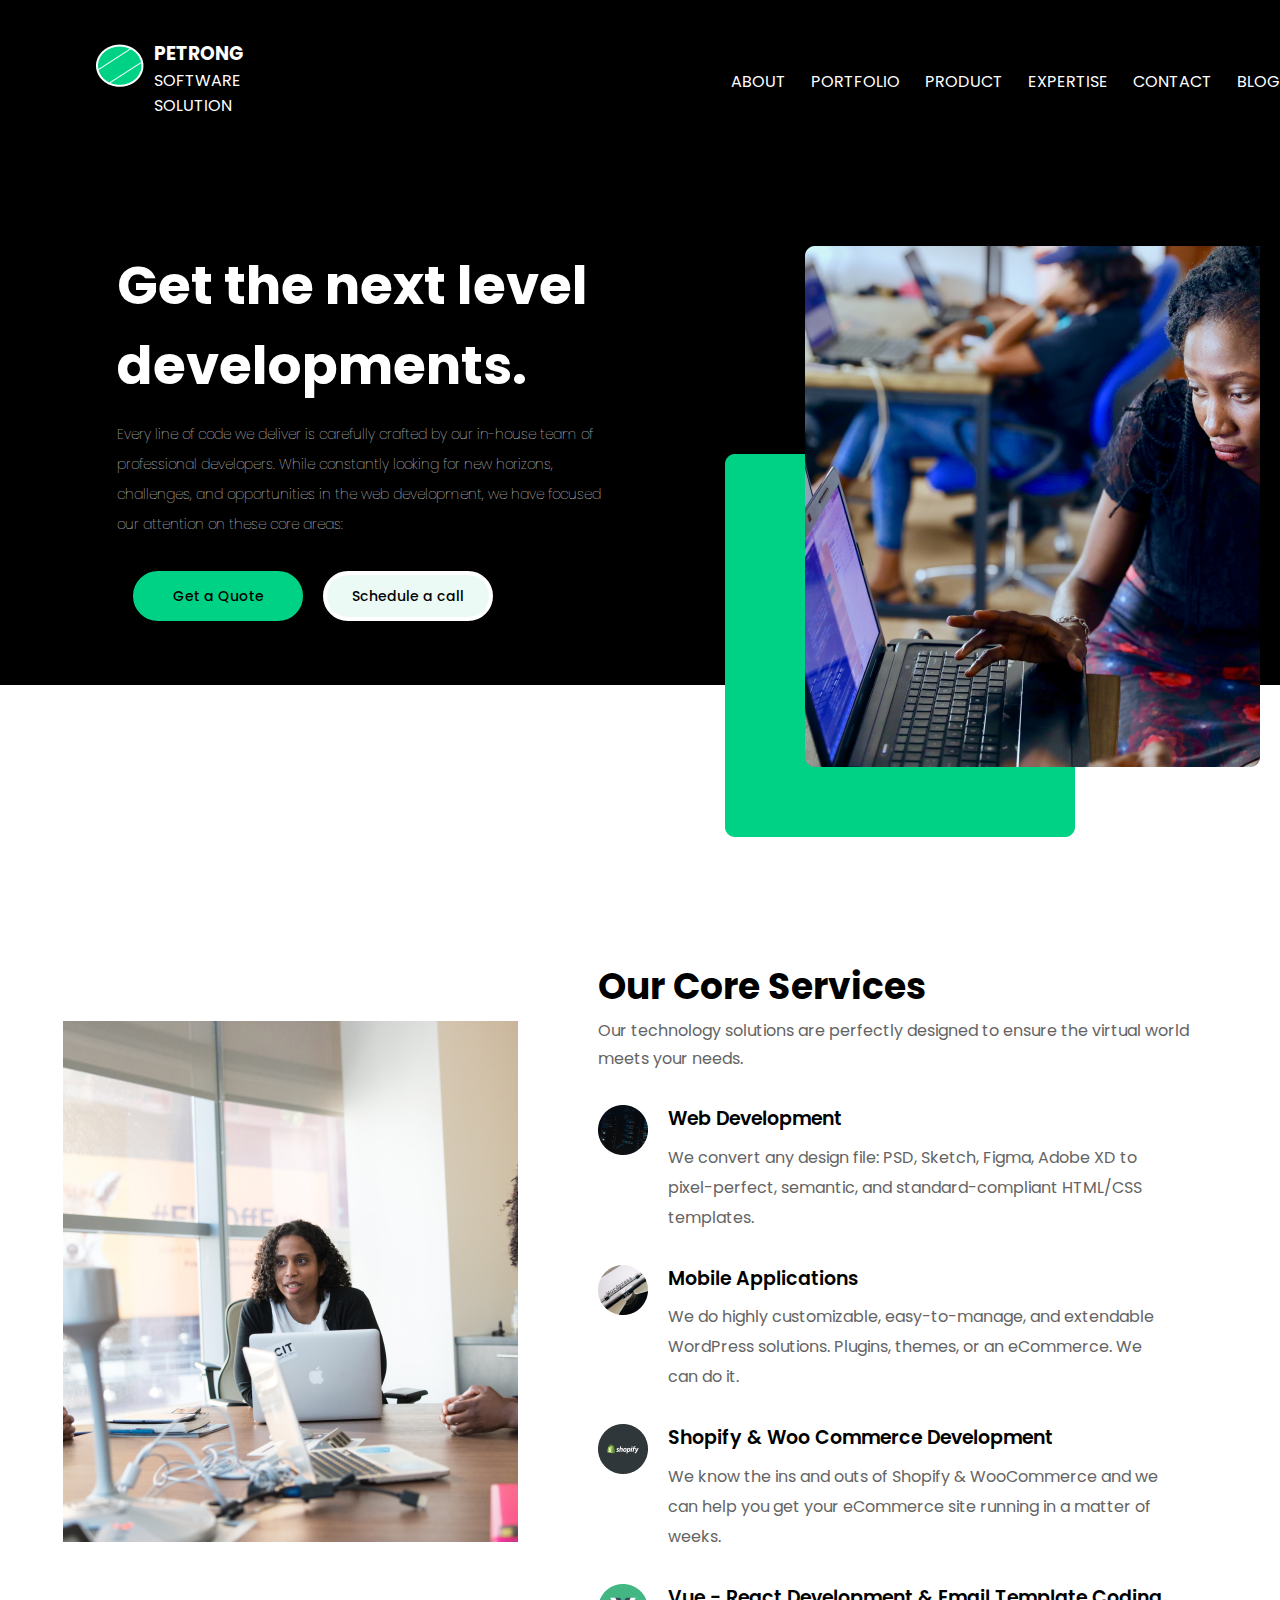
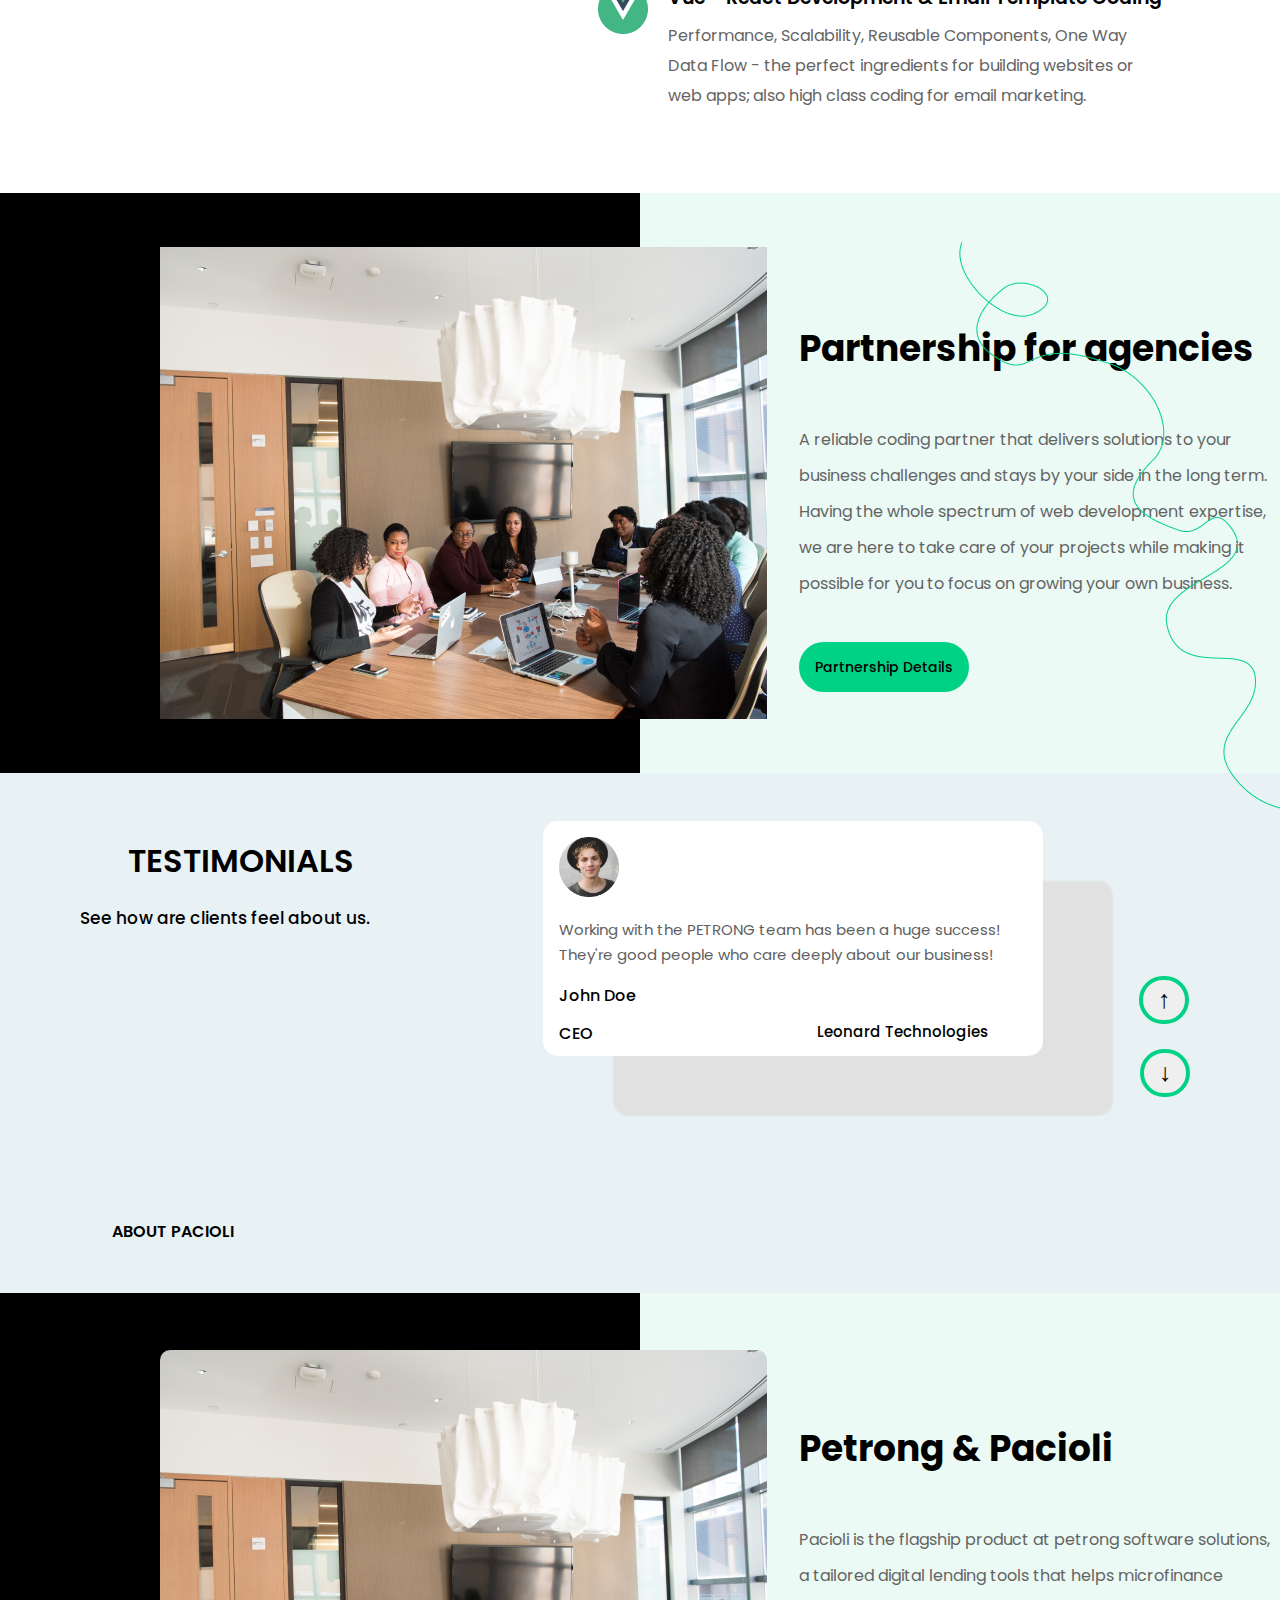
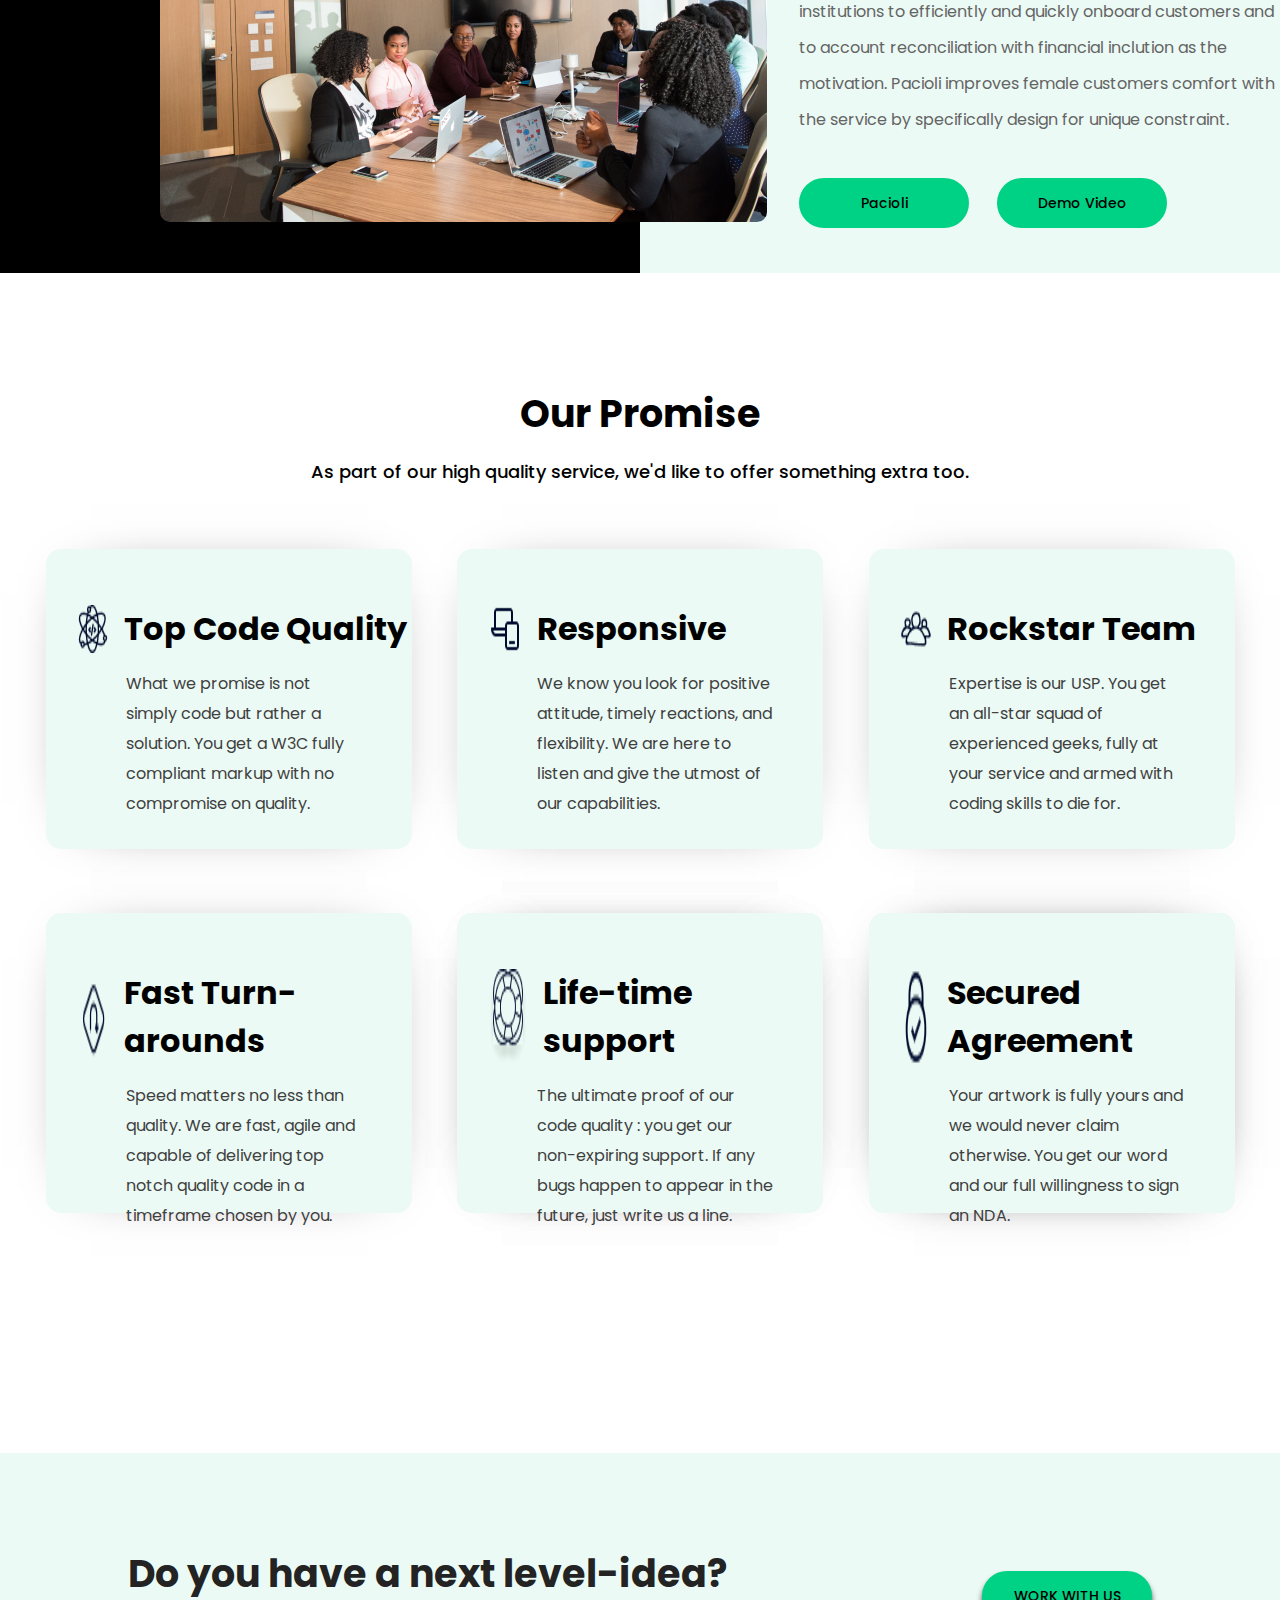
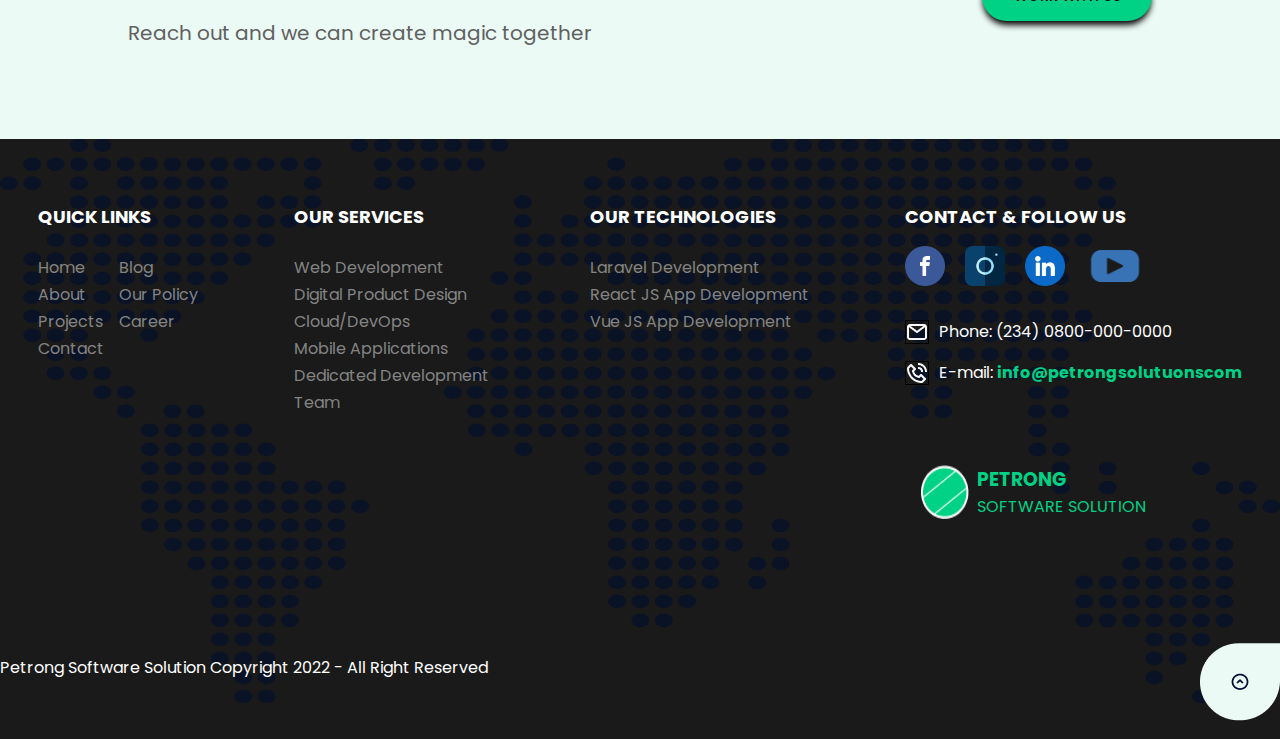
<file: All files/HOME/index.HTML>
<!DOCTYPE html>
<html lang="en">
<head>
    <meta charset="UTF-8">
    <meta name="viewport" content="width=device-width, initial-scale=1.0">
    <link rel="stylesheet" href="style.css">
    <title>Petrong</title>
</head>
<body>


    <!-- header -->


    <header>
        <div class="container">
            <div class="flexHeader">
                <ul class="ul_flex_header"> 
                    <div class="pedro">
                        <div class="logo">
                            <img src="img/Group 8928.png" alt="">
                        </div>
                        <div class="yozuv">
                            <h3><a class="yozuv_h3_p" href="index.HTML">PETRONG</a></h3>
                            <p><a class="yozuv_h3_p" href="index.HTML">SOFTWARE SOLUTION</a></p>
                        </div>
                    </div>
                    <li>
                        <p class="green"><a class="ahrf3" href="index2.html">ABOUT</a></p>
                    </li>
                    <li>
                        <p class="green"><a class="ahrf3" href="index3.html">PORTFOLIO</a></p>
                    </li>
                    <li>
                        <p class="green"><a class="ahrf3" href="#">PRODUCT</a></p>
                    </li>
                    <li>
                        <p class="green"><a class="ahrf3" href="#">EXPERTISE</a></p>
                    </li>
                    <li>
                        <p class="green"><a class="ahrf3" href="#">CONTACT</a></p>
                    </li>
                    <li>
                        <p class="green"><a class="ahrf3" href="#">BLOG</a></p>
                    </li>
                </ul>
            </div>
            <div class="container1">
                <div class="getthe">
                    <div class="gethub">
                        <img class="potolok" src="img/Rectangle 69.png" alt="">
                        <img src="img/Rectangle 49.png" alt="">
                    </div>
                    <h1>Get the next level developments. </h1>
                    <p>Every line of code we deliver is carefully crafted by our in-house team of
                        professional developers. While constantly looking for new horizons,
                        challenges, and opportunities in the web development, we
                        have focused our attention on these core areas:</p>
                    <div class="buttons">
                        <button class="btn">Get a Quote</button>    
                        <button class="btn2">Schedule a call</button>
                    </div>
                </div>
            </div>
            <div class="green">
            </div>  
        </div>
    </header>

    <!-- section1 -->

    <section>
        <div class="container2">
            <div class="flexfor">
                <div class="bigger">
                    <img class="cit" src="img/Rectangle 70.jpg" alt="">
                </div>
                <div class="lorem">
                    <div class="main_lorem">
                        <h1>Our Core Services</h1>
                        <p>Our technology solutions are perfectly designed to ensure the virtual
                            world meets your needs.</p>
                    </div>
                    <div class="secnd_lorem">
                        <div class="mini_boxes">
                            <div class="images">
                                <img src="img/Ellipse 178.png" alt="">
                            </div>
                            <div class="imagess">
                                <h1>Web Development</h1>
                                <p>We convert any design file: PSD, Sketch, Figma, Adobe XD to pixel-perfect,
                                    semantic, and standard-compliant HTML/CSS templates.</p>
                            </div>
                        </div>
                        <div class="mini_boxes2">
                            <div class="images">
                                <img src="img/Ellipse 179.png" alt="">
                            </div>
                            <div class="imagess">
                                <h1>Mobile Applications</h1>
                                <p>We do highly customizable, easy-to-manage, and extendable WordPress solutions.
                                    Plugins, themes, or an eCommerce. We can do it.</p>
                            </div>
                        </div>
                        <div class="mini_boxes3">
                            <div class="images">
                                <img src="img/Ellipse 180.png" alt="">
                            </div>
                            <div class="imagess">
                                <h1>Shopify & Woo Commerce Development</h1>
                                <p>We know the ins and outs of Shopify & WooCommerce and we can help you get your 
                                    eCommerce
                                    site running in a matter of weeks.</p>
                            </div>
                        </div>
                        <div class="mini_boxes4">
                            <div class="images">
                                <img src="img/Ellipse 181.png" alt="">
                            </div>
                            <div class="imagess">
                                <h1>Vue - React Development & Email Template Coding</h1>
                                <p>Performance, Scalability, Reusable Components, One Way Data Flow - the perfect
                                    ingredients for building websites or web apps; also high class coding for
                                    email marketing.</p>
                            </div>
                        </div>
                    </div>
                </div>
            </div>
        </div>
    </section>


    <!-- /*  section2*/ -->


    <section>
        <div class="container3">
            <div class="fLEX">
                <div class="boxx">
                    <img src="img/Rectangle 46.png" alt="">
                </div>
                <div class="boxx2">
                    <h1>Partnership for agencies</h1>
                    <p>A reliable coding partner that delivers solutions to your business challenges and
                        stays by your side in the long term. Having the whole spectrum of web
                        development expertise, we are here to take care of your projects while
                        making it possible for you to focus on growing your own business.</p>
                        <button class="btn09">Partnership Details</button>
                        <img class="imm" src="img/Vector 39.png" alt="">
                    </div>
            </div>
        </div>
    </section>

    <!-- //*section3*// -->


    <section>
        <div class="container4">
            <div class="fflleexx">
                <div class="loremm">
                    <h1>TESTIMONIALS</h1>
                    <p>See how are clients feel about us.</p>
                    <p class="loremmmm">ABOUT PACIOLI</p>
                </div>
                <div class="tripleg">
                    <img src="img/Ellipse 171.png" alt="">
                    <p>Working with the PETRONG team has been a huge success! They're
                        good people who care deeply about our business!</p>
                        <p>John Doe</p>
                        <div class="ceo">
                            <p>CEO</p>
                            <p>Leonard Technologies</p>
                        </div>
                </div>
                <div class="bnt">
                    <button class="btn10">↑</button>
                </div>
                <button class="btn11">↓</button>
            </div>
        </div>
    </section>

    <!-- section4 -->

    <section>
        <div class="container5">
            <div class="fLEX">
                <div class="boxxx">
                    <img src="img/Rectangle 46.png" alt="">
                </div>
                <div class="boxx2">
                    <h1>Petrong & Pacioli</h1>
                    <p>Pacioli is the flagship product at petrong software solutions, a tailored digital 
                        lending tools that helps microfinance institutions to efficiently and quickly 
                        onboard customers and to account reconciliation with financial inclution
                        as the motivation.
                        Pacioli improves female customers comfort with the service by specifically
                        design for unique constraint.</p>
                        <button class="btn09">Pacioli</button>
                        <button class="btn99">Demo Video</button>
                    </div>
            </div>
        </div>
    </section>

    <!-- section5 -->

    <section>
        <div class="container6">
            <div class="section5_title">
                <h1>Our Promise</h1>
                <p>As part of our high quality service, we'd like to offer something extra too.</p>
            </div>
            <div class="section5_cards">
                <div class="section5_card_n1">
                    <div class="section5_img_df">
                        <img src="img/Group 8891.png" alt="">
                        <h1>Top Code Quality</h1>
                    </div>
                    <p>What we promise is not simply code
                        but rather a solution. You get a W3C
                        fully compliant markup with no
                        compromise on quality.</p>
                </div>
                <div class="section5_card_n2">
                    <div class="section5_img_df">
                        <img src="img/Responsive Device.png" alt="">
                        <h1>Responsive</h1>
                    </div>
                    <p>We know you look for positive attitude,
                        timely reactions, and flexibility. We are
                        here to listen and give the utmost
                        of our capabilities.</p>
                </div>
                <div class="section5_card_n3">
                    <div class="section5_img_df">
                        <img src="img/team.png" alt="">
                        <h1>Rockstar Team</h1>
                    </div>
                    <p>Expertise is our USP. You get an all-star
                        squad of experienced geeks, fully at
                        your service and armed with coding 
                        skills to die for.</p>
                </div>
            </div>
            <div class="section5_cards1">
                <div class="section5_card_n4">
                    <div class="section5_img_df">
                        <img src="img/Group 8894.png" alt="">
                        <h1>Fast Turn-arounds</h1>
                    </div>
                    <p>Speed matters no less than quality. We
                        are fast, agile and capable of delivering
                        top notch quality code in a timeframe
                        chosen by you.</p>
                </div>
                <div class="section5_card_n5">
                    <div class="section5_card_n5">
                        <div class="section5_img_df">
                            <img src="img/Group 8895.png" alt="">
                            <h1>Life-time support</h1>
                        </div>
                        <p>The ultimate proof of our code quality :
                            you get our non-expiring support. If any
                            bugs happen to appear in the future,
                            just write us a line.</p>
                    </div>
                </div>
                <div class="section5_card_n6">
                    <div class="section5_card_n5">
                        <div class="section5_img_df">
                            <img src="img/Group 8896.png" alt="">
                            <h1>Secured Agreement</h1>
                        </div>
                        <p>Your artwork is fully yours and we would
                            never claim otherwise. You get our word
                            and our full willingness to sign an NDA.</p>
                    </div>
                </div>
            </div>
        </div>
    </section>

    <!-- section6 -->

    <section>
        <div class="container7">
            <div class="flex_section6">
                <div class="llorem">
                    <h1>Do you have a next level-idea?</h1>
                    <p>Reach out and we can create magic together</p>
                </div>
                <div class="butt">
                    <button class="btn98">WORK WITH US</button>
                </div>
            </div>
        </div>
    </section>

    <!-- footer -->

    <footer class="footer">
        <div class="container8">
            <div class="footer_titles_df">
                <div class="footer_tetles">
                    <h2 class="footer_h2">QUICK LINKS</h2>
                    <div class="pp_flex">
                        <div class="p_flex">
                            <p><a class="ahrf" href="index.HTML">Home</a></p>
                            <p><a class="ahrf" href="index2.html">About</a></p>
                            <p><a class="ahrf" href="#">Projects</a></p>
                            <p><a class="ahrf" href="#">Contact</a></p>
                        </div>
                        <div class="p_flex">
                            <p><a class="ahrf" href="#">Blog</a></p>
                            <p><a class="ahrf" href="#">Our Policy</a></p>
                            <p><a class="ahrf" href="#">Career</a></p>
                        </div>
                    </div>
                </div>
                <div class="footer_tetles">
                    <h2 class="footer_h2">OUR SERVICES</h2>
                    <div class="pp_batle">
                        <p><a class="ahrf" href="#">Web Development</a></p>
                        <p><a class="ahrf" href="#">Digital Product Design</a></p>
                        <p><a class="ahrf" href="#">Cloud/DevOps</a></p>
                        <p><a class="ahrf" href="#">Mobile Applications</a></p>
                        <p class="pi"><a class="ahrf" href="#">Dedicated Development 
                            Team</a></p>
                   </div>
                </div>
                <div class="footer_tetles">
                    <h2 class="footer_h2">OUR TECHNOLOGIES</h2>
                    <div class="pp_batle">
                        <p><a class="ahrf" href="#">Laravel Development</a></p>
                        <p><a class="ahrf" href="#">React JS App Development</a></p>
                        <p><a class="ahrf" href="#">Vue JS App Development</a></p>
                    </div>
                </div>
                <div class="footer_tetles">
                    <h2 class="footer_h2">CONTACT & FOLLOW US</h2>
                    <div class="footer_imagess">
                        <a href="#"><img class="footer_images" src="img/facebook.png" alt=""></a>
                        <a href="#"><img class="footer_images" src="img/instagram.png" alt=""></a>
                        <a href="#"><img class="footer_images" src="img/linkedin.png" alt=""></a>
                        <a href="#"><img class="footer_imagesss" src="img/video.png" alt=""></a>
                    </div>
                    <div class="email">
                        <img src="img/eva_email-outline.png" alt="">
                        <p>Phone: (234) 0800-000-0000</p>
                    </div>
                    <div class="phone">
                        <img src="img/bx_bx-phone-call.png" alt="">
                        <p>E-mail: <strong><a class="ahrf2" href="#">info@petrongsolutuonscom</a></strong></p>
                    </div>
                    <div class="petro">
                        <img src="img/Group 8928.png" alt="">
                        <div class="loremcha">
                            <h3>PETRONG</h3>
                            <p>SOFTWARE SOLUTION</p>
                        </div>
                    </div>
                </div>
            </div>
            <div class="all">
                <div class="all_rights">
                    <p>Petrong Software Solution Copyright 2022  - All Right Reserved</p>
                </div>
                <div class="verh">
                    <a href="index.html"><img src="img1/Group 73.png" alt=""></a>
                </div>
            </div>
        </div>
    </footer>

</body>
</html>
</file>
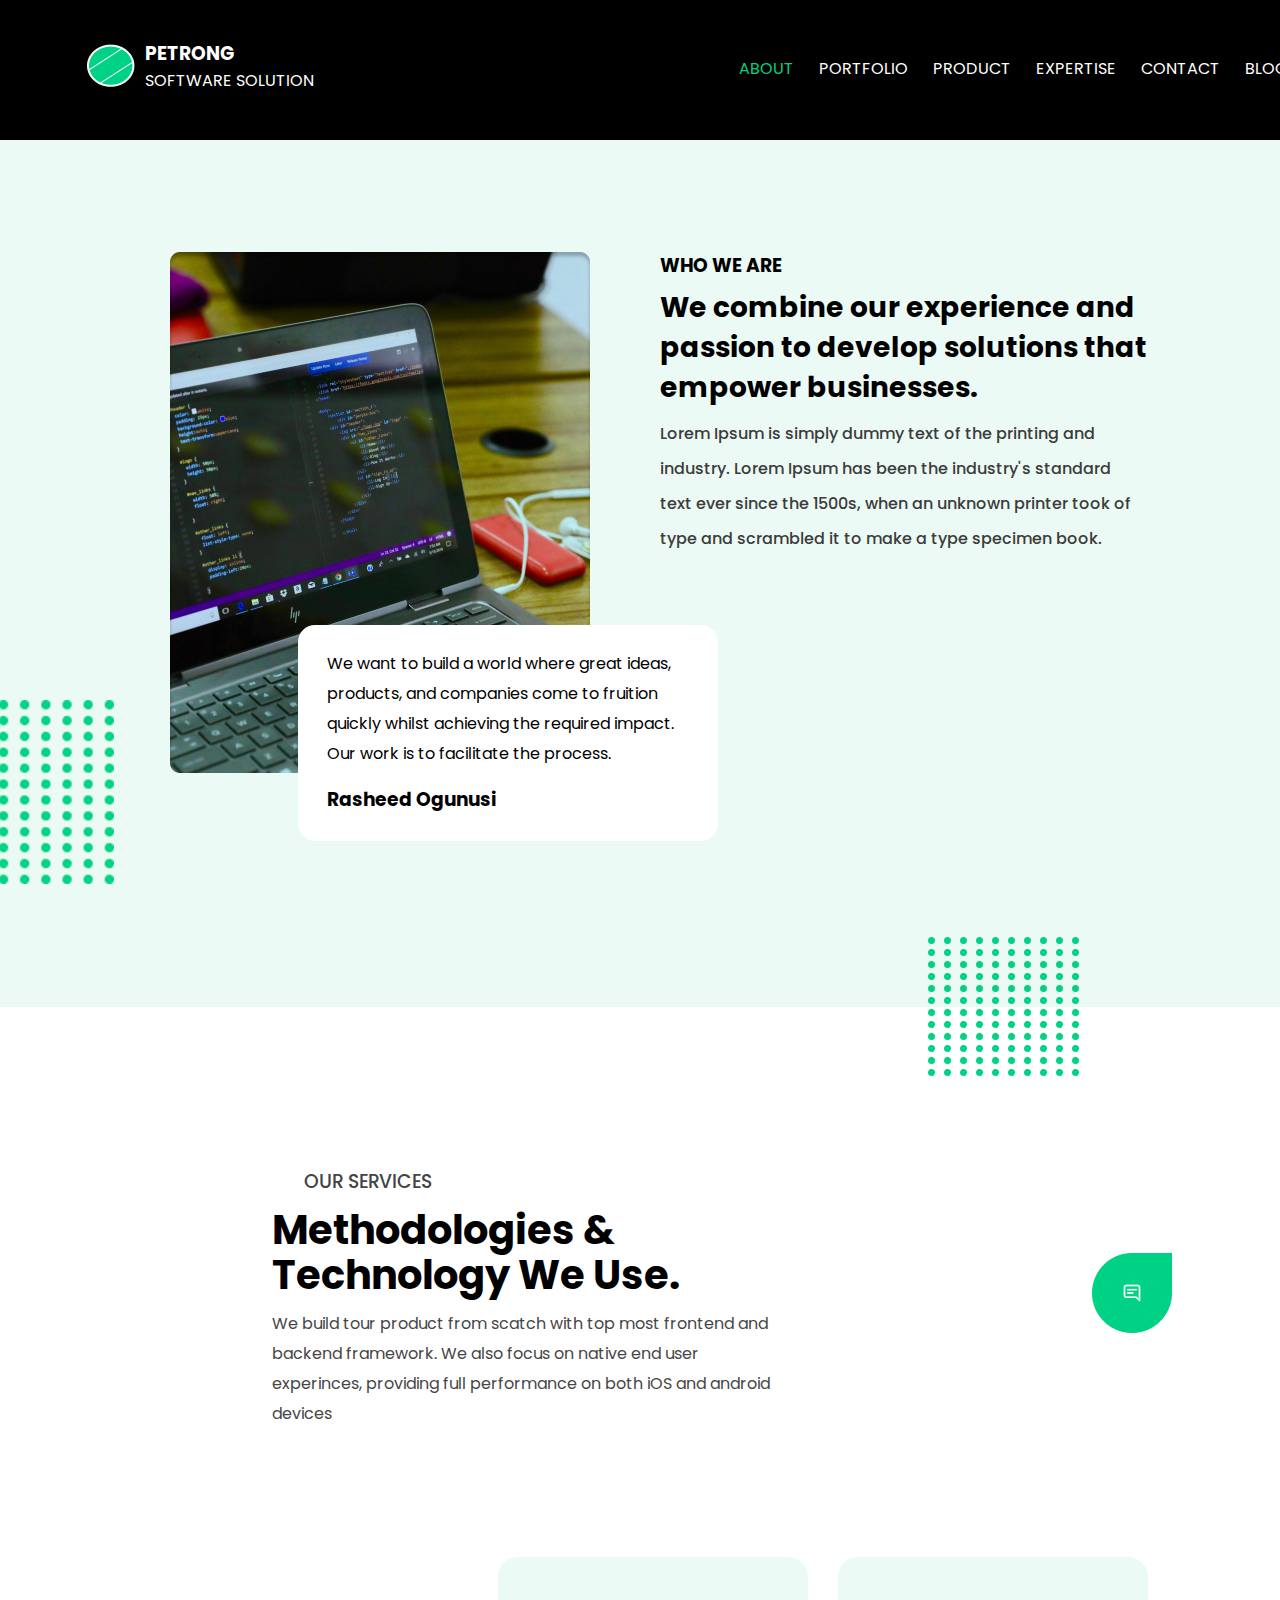
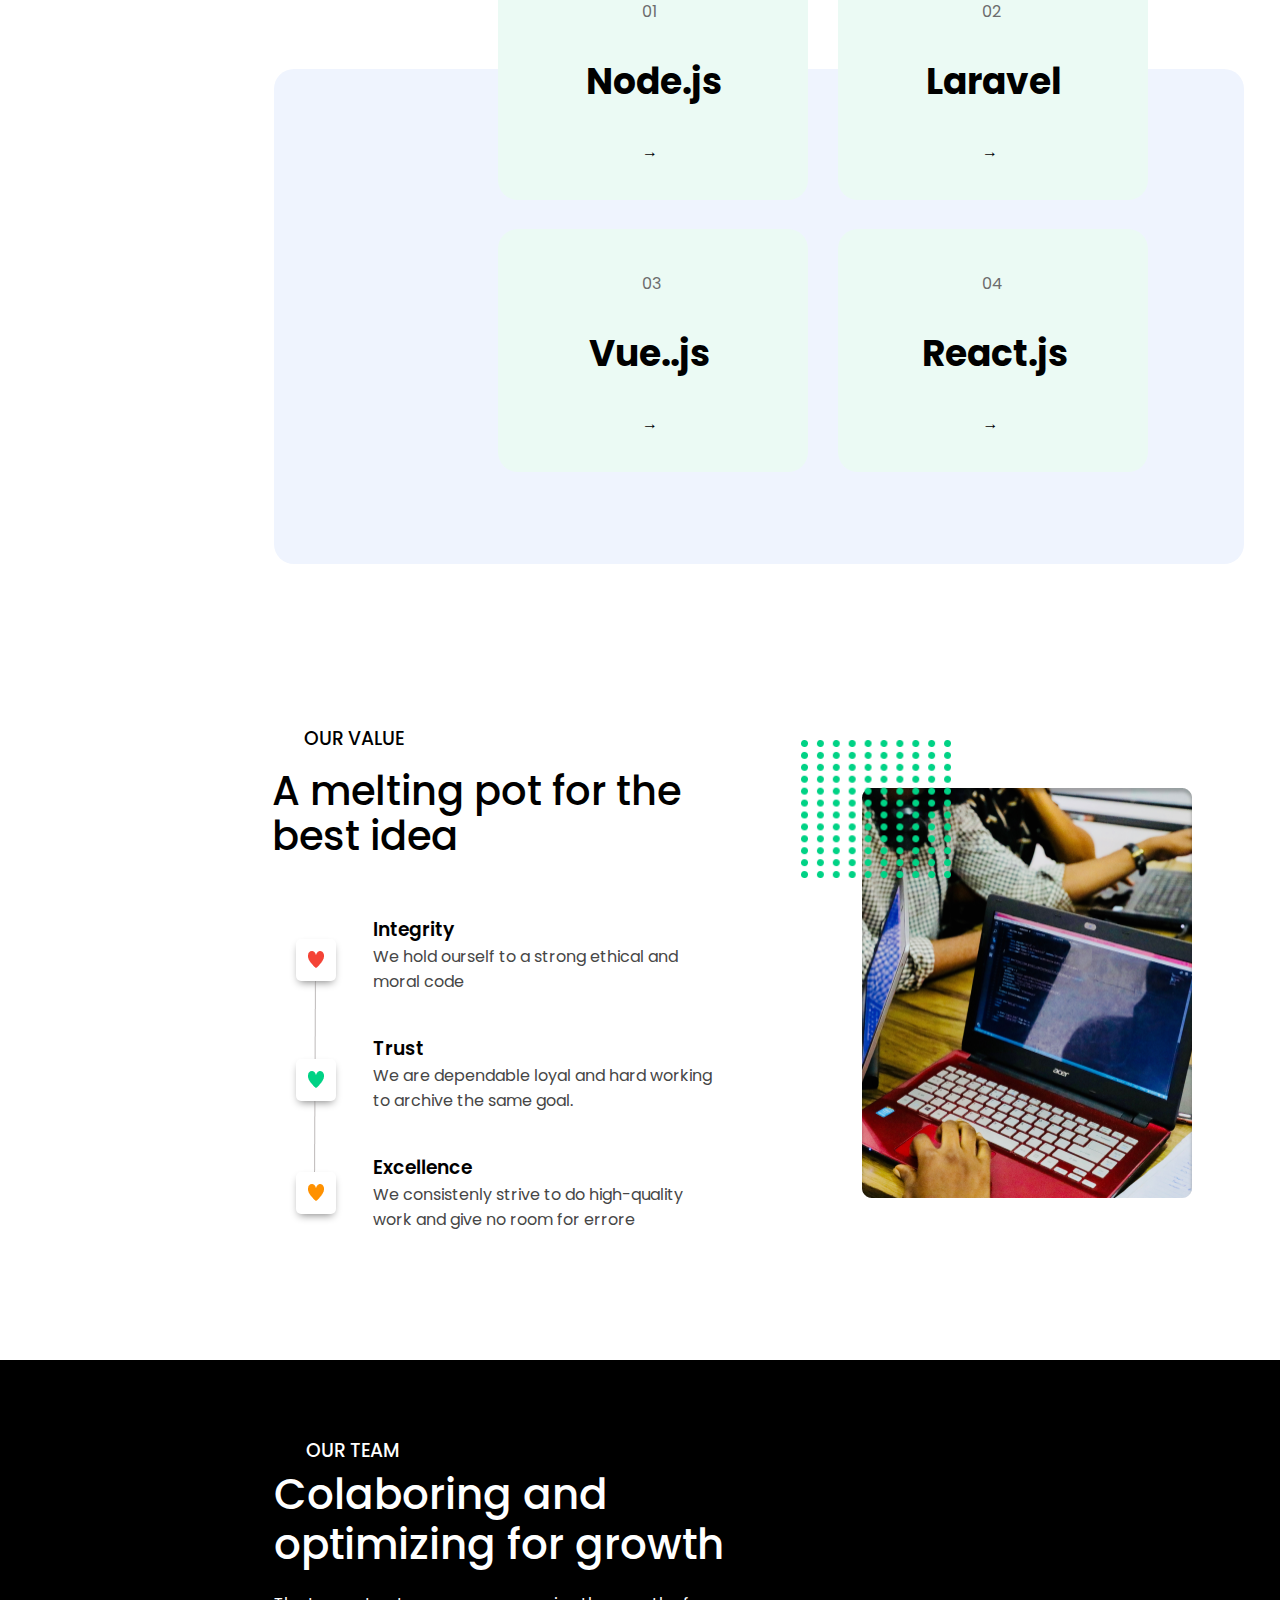
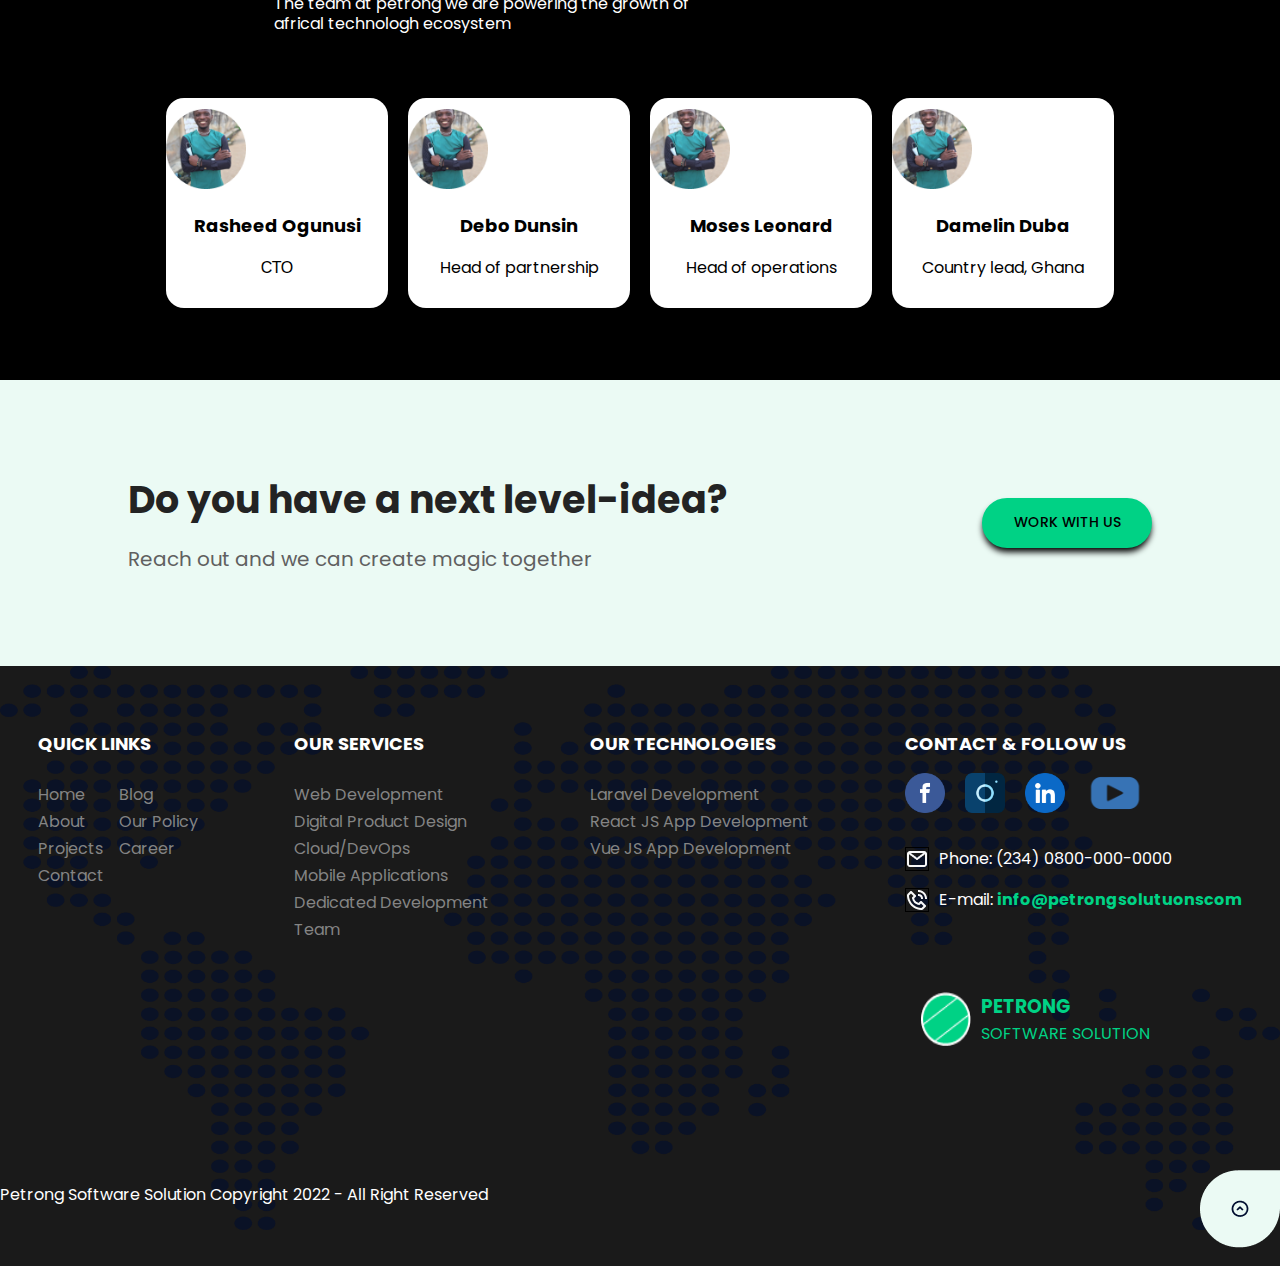
<file: All files/HOME/index2.html>
<!DOCTYPE html>
<html lang="en">
<head>
    <meta charset="UTF-8">
    <meta name="viewport" content="width=device-width, initial-scale=1.0">
    <link rel="stylesheet" href="style2.css">
    <title>ABOUT</title>
</head>
<body>


    <!-- header -->


    <header>
        <div class="container">
            <div class="flexHeader">
                <ul class="ul_flex_header"> 
                    <div class="pedro">
                        <div class="logo">
                            <img src="img/Group 8928.png" alt="">
                        </div>
                        <div class="yozuv">
                            <h3><a class="yozuv_h3_p" href="index.HTML">PETRONG</a></h3>
                            <p><a class="yozuv_h3_p" href="index.HTML">SOFTWARE SOLUTION</a></p>
                        </div>
                    </div>
                    <li>
                        <p class="green1"><a class="ahrf34" href="index2.html">ABOUT</a></p>
                    </li>
                    <li>
                        <p class="green"><a class="ahrf3" href="index3.html">PORTFOLIO</a></p>
                    </li>
                    <li>
                        <p class="green"><a class="ahrf3" href="#">PRODUCT</a></p>
                    </li>
                    <li>
                        <p class="green"><a class="ahrf3" href="#">EXPERTISE</a></p>
                    </li>
                    <li>
                        <p class="green"><a class="ahrf3" href="#">CONTACT</a></p>
                    </li>
                    <li>
                        <p class="green"><a class="ahrf3" href="#">BLOG</a></p>
                    </li>
                </ul>
            </div>
        </div>
    </header>

    <!-- section1 -->

    <section>
        <div class="container2">
            <div class="section1_flex">
                <div class="section1_box">
                    <div class="img_section1">
                        <img class="group_8942" src="img1/Group 8942.png" alt="">
                        <img src="img1/Rectangle 74 (2).png" alt="">
                        <div class="section1_box3">
                            <p>We want to build a world where great ideas, 
                                products, and companies come to fruition 
                                quickly whilst achieving the required impact. 
                                Our work is to facilitate the process.</p>
                                <h3>Rasheed Ogunusi</h3>
                        </div>
                    </div>
                </div>
                <div class="section1_box2">
                    <h3>WHO WE ARE</h3>
                    <h1 class="section1_box2_h1">We combine our experience and 
                        passion to develop solutions that 
                        empower businesses.</h1>
                    <p>Lorem Ipsum is simply dummy text of the printing and  
                        industry. Lorem Ipsum has been the industry's standard 
                        text ever since the 1500s, when an unknown printer took
                        of type and scrambled it to make a type specimen book. 
                    </p>
                </div>
            </div>
            <div class="section1_box4">
                <img class="group_89422" src="img1/Group 8942.png" alt="">
            </div>
        </div>
    </section>

    <!-- section2 -->

    <section>
        <div class="container3">
            <div class="section2_flex">
                <div class="section2_text">
                    <div class="methood">
                        <h3>OUR SERVICES</h3>
                        <h1>Methodologies & 
                        Technology We Use.</h1>
                        <p>We  build tour product from scatch with top most frontend and
                        backend framework. We also focus on native end user
                        experinces, providing full performance on both iOS
                        and android devices</p>
                    </div>
                    <div class="massage">
                        <img src="img1/Group 49.png" alt="">
                    </div>
                </div>
                <div class="section2_background">
                    <div class="section2_cards">
                        <div class="section2_card">
                            <p>01</p>
                            <h1><a href="#">Node.js</a></h1>
                            <p>→</p>
                            </div>
                        <div class="section2_card2">
                            <p>02</p>
                            <h1><a href="#">Laravel</a></h1>
                            <p>→</p>
                        </div>
                    </div>
                    <div class="section2_cards2">
                        <div class="section2_card3">
                            <p>03</p>
                            <h1><a href="#">Vue..js</a></h1>
                            <p>→</p>
                        </div>
                        <div class="section2_card4">
                            <p>04</p>
                            <h1><a href="#">React.js</a></h1>
                            <p>→</p>
                        </div>
                    </div>
                </div>
            <div>

            <div class="half_section2">
                <div class="section2_melting">
                    <h3 class="our">OUR VALUE</h3>
                    <h1>A melting pot for the 
                        best idea</h1>
                    <div class="red_heart_flex">
                        <div class="red_heart">
                            <img class="hearts1" src="img1/Vector (3).png" alt="">
                            <img class="hearts2" src="img1/Vector (4).png" alt="">
                            <img class="hearts3" src="img1/Vector (5).png" alt="">
                        </div>
                        <div class="integrity">
                            <div class="integrity1">
                                <h3>Integrity</h2>
                                <p>We hold ourself to a strong ethical and 
                                    moral code</p>
                            </div>
                            <div class="integrity2">
                                <h3>Trust</h2>
                                <p>We are dependable loyal and hard working
                                    to archive the same goal.</p>
                            </div>
                            <div class="integrity3">
                                <h3>Excellence</h2>
                                <p>We consistenly strive to do high-quality work
                                    and give no room for errore</p>
                            </div>
                        </div>
                    </div>
                </div>
                <div class="red_laptop_img">
                    <img src="img1/Rectangle 99.png" alt="">
                </div>
                <img class="cassa" src="img1/Group 8942.png" alt="">
            </div>
        </div>
    </section>

    <!-- section3 -->

    <section>
        <div class="container4">
            <div class="section3_flex">
                <div class="section3_colab">
                    <h3>OUR TEAM</h3>
                    <h1>Colaboring and 
                        optimizing for growth</h1>
                    <p>The team at petrong we are powering the growth
                        of africal technologh ecosystem</p>
                </div>
                <div class="section3_cards">
                    <div class="section3_card1">
                        <img width="80px" src="img1/Ellipse 505.png" alt="">
                        <h2>Rasheed Ogunusi</h2>
                        <p>СТО</p>
                    </div>
                    <div class="section3_card2">
                        <img width="80px" src="img1/Ellipse 505.png" alt="">
                        <h2>Debo Dunsin</h2>
                        <p>Head of partnership</p>
                    </div>
                    <div class="section3_card3">
                        <img width="80px" src="img1/Ellipse 505.png" alt="">
                        <h2>Moses Leonard</h2>
                        <p>Head of operations</p>
                    </div>
                    <div class="section3_card4">
                        <img width="80px" src="img1/Ellipse 505.png" alt="">
                        <h2>Damelin Duba</h2>
                        <p>Country lead, Ghana</p>
                    </div>
                </div>
            </div>
        </div>
    </section>

    <!-- section4 -->

    <section>
        <div class="container7">
            <div class="flex_section6">
                <div class="llorem">
                    <h1>Do you have a next level-idea?</h1>
                    <p>Reach out and we can create magic together</p>
                </div>
                <div class="butt">
                    <button class="btn98">WORK WITH US</button>
                </div>
            </div>
        </div>
    </section>

    <!-- footer -->

    <footer class="footer">
        <div class="container8">
            <div class="footer_titles_df">
                <div class="footer_tetles">
                    <h2 class="footer_h2">QUICK LINKS</h2>
                    <div class="pp_flex">
                        <div class="p_flex">
                            <p><a class="ahrf0" href="index.HTML">Home</a></p>
                            <p><a class="ahrf0" href="index2.html">About</a></p>
                            <p><a class="ahrf0" href="#">Projects</a></p>
                            <p><a class="ahrf0" href="#">Contact</a></p>
                        </div>
                        <div class="p_flex">
                            <p><a class="ahrf0" href="#">Blog</a></p>
                            <p><a class="ahrf0" href="#">Our Policy</a></p>
                            <p><a class="ahrf0" href="#">Career</a></p>
                        </div>
                    </div>
                </div>
                <div class="footer_tetles">
                    <h2 class="footer_h2">OUR SERVICES</h2>
                    <div class="pp_batle">
                        <p><a class="ahrf0" href="#">Web Development</a></p>
                        <p><a class="ahrf0" href="#">Digital Product Design</a></p>
                        <p><a class="ahrf0" href="#">Cloud/DevOps</a></p>
                        <p><a class="ahrf0" href="#">Mobile Applications</a></p>
                        <p class="pi"><a class="ahrf0" href="#">Dedicated Development 
                            Team</a></p>
                   </div>
                </div>
                <div class="footer_tetles">
                    <h2 class="footer_h2">OUR TECHNOLOGIES</h2>
                    <div class="pp_batle">
                        <p><a class="ahrf0" href="#">Laravel Development</a></p>
                        <p><a class="ahrf0" href="#">React JS App Development</a></p>
                        <p><a class="ahrf0" href="#">Vue JS App Development</a></p>
                    </div>
                </div>
                <div class="footer_tetles">
                    <h2 class="footer_h2">CONTACT & FOLLOW US</h2>
                    <div class="footer_imagess">
                        <a href="#"><img class="footer_images" src="img/facebook.png" alt=""></a>
                        <a href="#"><img class="footer_images" src="img/instagram.png" alt=""></a>
                        <a href="#"><img class="footer_images" src="img/linkedin.png" alt=""></a>
                        <a href="#"><img class="footer_imagesss" src="img/video.png" alt=""></a>
                    </div>
                    <div class="email">
                        <img src="img/eva_email-outline.png" alt="">
                        <p>Phone: (234) 0800-000-0000</p>
                    </div>
                    <div class="phone">
                        <img src="img/bx_bx-phone-call.png" alt="">
                        <p>E-mail: <strong><a class="ahrf20" href="#">info@petrongsolutuonscom</a></strong></p>
                    </div>
                    <div class="petroo">
                        <img width="50px" src="img/Group 8928.png" alt="">
                        <div class="loremchao">
                            <h3>PETRONG</h3>
                            <p>SOFTWARE SOLUTION</p>
                        </div>
                    </div>
                </div>
            </div>
            <div class="all">
                <div class="all_rights">
                    <p>Petrong Software Solution Copyright 2022  - All Right Reserved</p>
                </div>
                <div class="verh">
                    <a href="index2.html"><img src="img1/Group 73.png" alt=""></a>
                </div>
            </div>
        </div>
    </footer>

</body>
</html>
</file>
<file: All files/HOME/style.css>
@import url('https://fonts.googleapis.com/css2?family=Poppins:ital,wght@0,100;0,200;0,300;0,400;0,500;0,600;0,700;0,800;0,900;1,100;1,200;1,300;1,400;1,500;1,600;1,700;1,800;1,900&display=swap');


/* header */


* {
    margin: 0;
    padding: 0;
    list-style: none;
    text-decoration: none;
}

.container7 {
    width: 100%;
    margin: auto;
}

.flexHeader {
    display: flex;
    justify-content: space-around;
    margin: auto;
    margin-left: 6rem;
}

.ul_flex_header {
    max-width: 1400px;
    margin: auto;
    display: flex;
    gap: 25px;
    align-items: center;
    margin-top: 44px;
    color: #fff;
}

.pedro {
    display: flex;
    gap: 10px;
    margin-right: 25rem;
}

.container {
    width: 100%;
    margin: auto;
    background-color: black;
    height: 685px;
}

.getthe {
    max-width: 1400px;
    margin-bottom: 10rem;
    margin-left: 2rem;
    margin: auto;
    width: 552px;
    align-items: center;
    padding-top: 0rem;
    padding-right: 18rem;
    background-image: url();
    width: 758px;
    margin-top: 8rem;
}

.gethub img {
    position: absolute;
    margin-bottom: 25rem;
    padding-left: 43rem;
    max-height: 1400px;
}

.yozuv_h3_p {
    color: white;
    font-family: "Poppins", sans-serif;
}

.ahrf3 {
    font-family: "Poppins", sans-serif;
}

.pot {
    max-width: 1400px;
    margin: auto;
    width: 100%;
}

.potolok {
    max-width: 1400px;
    margin: auto;
    padding-top: 13rem;
    margin-left: -5rem;
}

.getthe h1 {
    font-size: 53px;
    font-family: "Poppins", sans-serif;
    font-weight: bold;
    color: #fff;
}

.getthe p {
    font-size: 14px;
    font-weight: lighter;
    font-family: "Poppins", sans-serif;
    width: 484px;
    line-height: 30px;
    color: #fff;
    margin-top: .8rem;
}

.immm {
    max-width: 1400px;
    margin: 0 auto;
    justify-content: center;
    position: absolute;
    bottom: 32rem;
    left: 87rem;
}

.green {
    position: relative;
}

.btn {
    border: 4px solid #00D285;
    border-radius: 100px;
    font-size: 14px;
    font-family: "Poppins", sans-serif;
    font-weight: 500;
    color: black;
    background-color: #00D285;
    width: 170px;
    height: 50px;   
    margin-top: 1rem;
}

.btn:hover {
    cursor: pointer;
    border: 4px solid #00D285;
    background-color: black;
    color: white;
}

.btn2 {
    border: 4px solid #ffffff;
    font-size: 14px;
    font-family: "Poppins", sans-serif;
    font-weight: 500;
    color: black;
    background-color: #EBFAF4;
    border-radius: 100px;
    width: 170px;
    height: 50px;
    margin-left: 1rem;
}

.btn2:hover {
    cursor: pointer;
    border: 4px solid #00D285;
    background-color: black;
    color: #fff;
}

.buttons {
    margin-left: 1rem;
    margin-top: 1rem;
}

.alt {
    position: absolute;
    padding-left: 69rem;
    bottom: 50rem;
    margin: auto;
}

.yozuv {
    margin-top: ;
}

.green {
    max-width: 1400px;
    width: 100%;
    margin: auto;
}

/* section1 */

.container2 {
    max-width: 1400px;
    margin: auto;
    width: 100%;
    margin-top: 18rem;
    max-height: 100px;
}

.flexfor {
    display: flex;
    justify-content: space-around;
    justify-content: center;
    gap: 80px;
    max-height: 500px;
}

.cit {
    width: 455px;
    height: 521px;
}
.mini_boxes {
    display: flex;
    gap: 20px;
    margin-top: 2rem;
}

.mini_boxes2 {
    display: flex;
    gap: 20px;
    margin-top: 2rem;
}

.mini_boxes3 {
    display: flex;
    gap: 20px;
    margin-top: 2rem;
}

.mini_boxes4 {
    display: flex;
    gap: 20px;
    margin-top: 2rem;
}

.main_lorem h1 {
    font-size: 36px;
    font-family: "Poppins", sans-serif;
}

.main_lorem p {
    font-family: "Poppins", sans-serif;
    margin-top: 1rem;
    color: rgb(100, 100, 100);
}

.imagess h1 {
    font-size: 19px;
    font-weight: 600;
    font-family: "Poppins", sans-serif;
}

.imagess p {
    font-family: "Poppins", sans-serif;
    margin-top: .6rem;
    line-height: 30px;
    color: rgb(100, 100, 100);
    width: 500px;
}

.loremmmm:hover {
    cursor: pointer;
}

.lorem {
    max-height: 5000px;
    line-height: 28px;
    width: 620px;
}

.cit {
    padding-top: 3rem;
}

.secnd_lorem {
    margin-top: 2rem;
}

/* section2 */

.container3 {
    margin-top: 45rem;
    background: linear-gradient(
       to right,
       black 0%,
       black 50%,
       #EBFAF4 50%,
       #EBFAF4 100%
    );
    height: 580px;
}

.boxx {
    max-width: 1400px;
    margin: auto;
    align-items: center;
}

.boxx img {
    margin-top: 3.4rem;
    margin-left: 10rem;
}

.boxx2 {
    max-width: 1400px;
    margin: auto;
    position: relative;
    margin-left: 2rem;
    font-family: "Poppins", sans-serif;
    margin-top: 8rem;
}

.imm {
    position: absolute;
    bottom: -130px;
    left: 10rem;
}

.fLEX {
    display: flex;
    max-width: 1400px;
    margin: auto;
}

.boxx2 h1 {
    font-size: 36px;
    margin-bottom: 2.9rem;
}

.boxx2 p {
    line-height: 36px;
    color: rgb(100, 100, 100);
}

.btn09 {
    border: 4px solid #00D285;
    border-radius: 100px;
    font-size: 14px;
    font-family: "Poppins", sans-serif;
    font-weight: 500;
    color: black;
    background-color: #00D285;
    width: 170px;
    height: 50px;
    margin-top: 2.5rem;
}

.btn09:hover {
    cursor: pointer;
    border: 4px solid #00D285;
    background-color: black;
    color: white;
}

.btn10 {
    border: 4px solid #00D285;
    border-radius: 100px;
    font-size: 14px;
    font-family: "Poppins", sans-serif;
    font-weight: 600;
    color: black;
    width: 50px;
    height: 48px;
    font-size: 25px;
    margin-top: -3rem;
}

.btn10:hover {
    cursor: pointer;
    border: 4px solid black;
    background-color: black;
    color: #00D285;
}

/*section3*/

.container4 {
    width: 100%;
    margin: auto;
    margin-bottom: 10rem;
    background-color: #d8e9ed94;
    height: 520px;
}

.fflleexx {
    max-width: 1400px;
    margin: auto;
    width: 100%;
    display: flex;
    justify-content: center;
    align-items: center;
}

.tripleg {
    max-width: 1400px;
    margin: auto;
    background-color: #fff;
    border-radius: 15px;
    margin-top: 3rem;
    height: 235px;
    box-shadow: 70px  60px 2px 0px #E1E1E1;
    width: 500px;
    margin-right: 6rem;
}

.tripleg img {
    width: 60px;
    margin-top: 1rem;
    margin-left: 1rem;
}

.tripleg p:nth-child(2) {
    font-family: "Poppins", sans-serif;
    width: 450px;
    font-size: 15px;
    font-weight: 400;
    color: #606060;
    margin-top: 1rem;
    line-height: 25px;
    margin-left: 1rem;
}

.tripleg p:nth-child(3){
    font-family: "Poppins", sans-serif;
    margin-left: 1rem;
    margin-top: 1rem;
    font-weight: 500;
}

.tripleg p:hover {
    cursor: pointer;
}

.ceo {
    display: flex;
}

.ceo p:nth-child(1) {
    font-weight: 450;
    font-family: "Poppins", sans-serif;
    margin-left: 1rem;
    margin-top: .8rem;
}

.ceo p:nth-child(2) {
    font-family: "Poppins", sans-serif;
    margin-top: 11px;
    font-weight: 500;
    margin-left: 14rem;
    color: black;
}

.btn11 {
    border: 4px solid #00D285;
    border-radius: 100px;
    font-size: 14px;
    font-family: "Poppins", sans-serif;
    font-weight: 600;
    color: black;
    width: 50px;
    height: 48px;
    font-size: 25px;
    margin-top: 8rem;
    margin-left: -49px;
    margin-right: 90px;
}

.btn11:hover {
    cursor: pointer;
    border: 4px solid black;
    background-color: black;
    color: #00D285;
}

.loremm h1 {
    justify-content: center;
    margin-left: 8rem;
    font-family: "Poppins", sans-serif;
    font-weight: 600;
    margin-bottom: 20px;
    margin-top: 4rem;
}

.loremm p:nth-child(2) {
    font-family: "Poppins", sans-serif;
    font-weight: 500;
    font-size: 17px;
    margin-left: 5rem;
}

.loremm p:nth-child(3) {
    font-family: "Poppins", sans-serif;
    font-weight: 600;
    margin-top: 18rem;
    margin-left: 7rem;
}

/* section4 */

.container5 {
    margin-top: -10rem;
    background: linear-gradient(
       to right,
       black 0%,
       black 50%,
       #EBFAF4 50%,
       #EBFAF4 100%
    );
    height: 580px;
}

.btn99 {
    border: 4px solid #00D285;
    border-radius: 100px;
    font-size: 14px;
    font-family: "Poppins", sans-serif;
    font-weight: 500;
    color: black;
    background-color: #00D285;
    width: 170px;
    height: 50px;
    margin-top: 2.5rem;
    margin-left: 1.5rem;
}

.boxxx2 h1 {
    font-size: 36px;
    margin-bottom: 2.9rem;
}

.boxxx2 p {
    line-height: 36px;
    color: rgb(100, 100, 100);
}

.boxxx img {
    border-radius: 10px;
}

.boxxx {
    max-width: 1400px;
    margin: auto;
    align-items: center;
}

.boxxx img {
    margin-top: 3.4rem;
    margin-left: 10rem;
}

.boxxx2 {
    max-width: 1400px;
    margin: auto;
    position: relative;
    margin-left: 2rem;
    font-family: "Poppins", sans-serif;
    margin-top: 8rem;
}

.btn99:hover {
    cursor: pointer;
    border: 4px solid #00D285;
    background-color: black;
    color: white;
}

/* section5 */

.container6 {
    max-width: 1400px;
    margin: auto;
    width: 100%;
}

.section5_cards {
    margin-top: 4rem;
    display: flex;
    justify-content: space-evenly;
}

.section5_cards1 {
    margin-top: 4rem;
    display: flex;
    justify-content: space-evenly;
}


.section5_title {
    text-align: center;
    font-family: "Poppins", sans-serif;
}

.section5_title h1 {
    margin-top: 7rem;
    font-size: 38px;
    font-weight: 700px;
}

.section5_title p {
    font-weight: 500;
    margin-top: 1rem;
    font-size: 18px;
}

.section5_card_n1 {
    justify-content: center;
    align-items: center;
    background-color: #EBFAF4;
    box-sizing: border-box;
    box-shadow: 0px 0px 60px -45px ;
    border-radius: 15px;
    width: 366px;
    height: 300px;
    font-family: "Poppins", sans-serif;   
}
.section5_img_df {
    display: flex;
    padding-top: 3.5rem;
    padding-left: 2rem;
}

.section5_img_df h1 {
    margin-left: 1rem;
}

.section5_card_n1 p {
    margin-left: 3rem;
    width: 238px;
    color: #3f3f3f;
    line-height: 30px;
    margin-top: 1rem;
    margin-left: 5rem;
}

/*n2*/

.section5_card_n2 {
    justify-content: center;
    align-items: center;
    background-color: #EBFAF4;
    box-sizing: border-box;
    box-shadow: 0px 0px 60px -45px ;
    border-radius: 15px;
    width: 366px;
    height: 300px;
    font-family: "Poppins", sans-serif;   
}
.section5_img_df {
    display: flex;
    padding-top: 3.5rem;
    padding-left: 2rem;
}

.section5_img_df h1 {
    margin-left: 1rem;
}

.section5_card_n2 p {
    margin-left: 3rem;
    width: 238px;
    color: #3f3f3f;
    line-height: 30px;
    margin-top: 1rem;
    margin-left: 5rem;
}

/*n3*/

.section5_card_n3 {
    justify-content: center;
    align-items: center;
    background-color: #EBFAF4;
    box-sizing: border-box;
    box-shadow: 0px 0px 60px -45px ;
    border-radius: 15px;
    width: 366px;
    height: 300px;
    font-family: "Poppins", sans-serif;  
}
.section5_img_df {
    display: flex;
    padding-top: 3.5rem;
    padding-left: 2rem;
}

.section5_img_df h1 {
    margin-left: 1rem;
}

.section5_card_n3 p {
    margin-left: 3rem;
    width: 238px;
    color: #3f3f3f;
    line-height: 30px;
    margin-top: 1rem;
    margin-left: 5rem;
}


/*n4*/

.section5_card_n4 {
    justify-content: center;
    align-items: center;
    background-color: #EBFAF4;
    box-sizing: border-box;
    box-shadow: 0px 0px 60px -45px ;
    border-radius: 15px;
    width: 366px;
    height: 300px;
    font-family: "Poppins", sans-serif;   
}
.section5_img_df {
    display: flex;
    padding-top: 3.5rem;
    padding-left: 2rem;
}

.section5_img_df h1 {
    margin-left: 1rem;
}

.section5_card_n4 p {
    margin-left: 3rem;
    width: 238px;
    color: #3f3f3f;
    line-height: 30px;
    margin-top: 1rem;
    margin-left: 5rem;
}

/*n5*/

.section5_card_n5 {
    justify-content: center;
    align-items: center;
    background-color: #EBFAF4;
    box-sizing: border-box;
    box-shadow: 0px 0px 52px -45px ;
    border-radius: 15px;
    width: 366px;
    height: 300px;
    font-family: "Poppins", sans-serif;  
}
.section5_img_df {
    display: flex;
    padding-top: 3.5rem;
    padding-left: 2rem;
}

.section5_img_df h1 {
    margin-left: 1rem;
}

.section5_card_n5 p {
    margin-left: 3rem;
    width: 238px;
    color: #3f3f3f;
    line-height: 30px;
    margin-top: 1rem;
    margin-left: 5rem;
}


/*n6*/

.section5_card_n6 {
    justify-content: center;
    align-items: center;
    background-color: #EBFAF4;
    box-sizing: border-box;
    box-shadow: 0px 0px 60px -45px ;
    border-radius: 15px;
    width: 366px;
    height: 300px;
    font-family: "Poppins", sans-serif; 
}
.section5_img_df {
    display: flex;
    padding-top: 3.5rem;
    padding-left: 2rem;
}

.section5_img_df h1 {
    margin-left: 1rem;
}

.section5_card_n6 p {
    margin-left: 3rem;
    width: 238px;
    color: #3f3f3f;
    line-height: 30px;
    margin-top: 1rem;
    margin-left: 5rem;
}

/*section6*/

.container7 {
    width: 100%;
    margin: auto;
    margin-top: 2rem;
    background-color: #EBFAF4;
}

.btn98 {
    border: 4px solid #00D285;
    border-radius: 100px;
    font-size: 14px;
    font-family: "Poppins", sans-serif;
    font-weight: 500;
    color: black;
    background-color: #00D285;
    width: 170px;
    height: 50px;
    box-shadow:0px 5px 6px -1px;
}

.btn98:hover {
    box-shadow:0px 5px 6px -1px;
    cursor: pointer;
    border: 4px solid #00D285;
    background-color: black;
    color: white;
}

.flex_section6 {
    max-width: 1400px;
    margin: auto;
    width: 100%;
    display: flex;
    justify-content: space-around;
    margin-top: 15rem;
    height: 286px;
    font-family: "Poppins", sans-serif;
    align-items: center;
}

.llorem h1 {
    font-size: 38px;
    color: rgb(35, 35, 35);
}

.llorem p {
    font-size: 20px;
    margin-top: 1rem;
    color: #606060;
}

/*footer*/

.container8 {
    margin: auto;
    background-image: url(img/Rectangle\ 27.png);
    width: 100%;
    font-family: "Poppins", sans-serif;
    background-color: gray;
    height: 600px;
}

.pp_flex {
    display: flex;
    gap: 15px;
    color: rgb(132, 132, 132);
    margin-top: 1.5rem;
    line-height: 27px
}

.footer_titles_df {
    padding-top: 4rem;
    max-width: 1400px;
    margin: auto;
    display: flex;
    justify-content: space-around;
    gap: 20px;
}

.footer_images {
    width: 40px;
}

.footer_imagess {
    display: flex;
    gap: 20px;
    margin-top: 1rem;
}

.ahrf {
    color: rgb(132, 132, 132);
}

.ahrf:hover {
    color: white;
}

.ahrf2 {
    color: #00D285;
}

.ahrf2:hover {
    color: white;
}

.ahrf3 {
    color: white;
}

.ahrf3:hover {
    color: #00D285;
}

.footer_h2 {
    color: white;
    font-size: 18px;
}

.pp_batle {
    color: rgb(132, 132, 132);
    margin-top: 1.5rem;
    line-height: 27px;
}

.pi {
    width: 200px;
}

.footer_imagesss {
    width: 60px;
    margin-top: -.6rem;
}

.phone strong {
    color: #00D285;
}

.phone {
    display: flex;
    gap: 10px;
    align-items: center;
    margin-top: 1rem;
    color: white;
}

.yozuv {
    margin-top: -.3rem;
}

.email {
    display: flex;
    gap: 10px;
    align-items: center;
    margin-top: 1rem;
    color: white;
}

.petro {
    display: flex;
    gap: 8px;
    margin-top: 5rem;
    margin-left: 1rem;
}

.loremcha {
    color: #00D285;
}

.all_rights {
    max-width: 1400px;
    margin: auto;
    width: 100%;
    margin-top: -3rem;
    color: white;
}

.all {
    max-width: 1400px;
    margin: auto;
}

.all_rights p:hover {
    cursor: pointer;
}

.all {
    display: flex;
}

.verh img {
    margin-top: -6rem;
}

.rectangle8930 {
    max-width: 1400px;
    width: 100%;
    margin: auto;
}

.rectangle8930 img {
    position: absolute;
    width: 1123px;
    height: 495px;
    margin-top: -30rem;
}

.footer_titles_df {
    background-image: url(img/planet.png);
    background-repeat: no-repeat;
    background-size: cover;
    background-position: center;
    height: 500px;
}
</file>
<file: All files/HOME/style2.css>
@import url('https://fonts.googleapis.com/css2?family=Poppins:ital,wght@0,100;0,200;0,300;0,400;0,500;0,600;0,700;0,800;0,900;1,100;1,200;1,300;1,400;1,500;1,600;1,700;1,800;1,900&display=swap');


* {
    margin: 0;
    padding: 0;
    list-style: none;
    text-decoration: none;
}

.container {
    margin: auto;
    width: 100%;
    background-color: black;
    height: 140px;
    padding-left: .55rem;
}

.header_displayflex {
    align-items: center;
    max-width: 1400px;
    height: 100px;
    margin: auto;
    width: 100%;
    display: flex;
    justify-content: space-around;
}

.logotype {
    display: flex;
    gap: 7px;
}

.header_ul_flex {
    display: flex;
    justify-content: space-around;
    gap: 35px;
    align-items: center;
    color: aliceblue;
    font-family: "Poppins", sans-serif;
    margin-top: 2rem;
}

.yozuv_h3_p {
    color: white;
    font-family: "Poppins", sans-serif;
}

.header_ul_flex_p {
    color: #fff;
}

.header_ul_flex_p:hover {
    color: mediumspringgreen;
}


.flexHeader {
    display: flex;
    justify-content: space-around;
    margin: auto;
    margin-left: 4.9rem;
}

.ul_flex_header {
    max-width: 1400px;
    margin-left: 2rem;
    margin: auto;
    display: flex;
    gap: 25px;
    align-items: center;
    margin-top: 44px;
    color: #fff;
}

.pedro {
    display: flex;
    gap: 10px;
    margin-right: 25rem;
}

.ahrf34 {
    color: #00D285;
    font-family: "Poppins", sans-serif;
}

.ahrf34:hover {
    color: #00D285;
}

.ahrf3 {
    color: #fff;
    font-family: "Poppins", sans-serif;
}

.ahrf3:hover {
    color: #00D285;
}

.yozuv {
    margin-top: -.3rem;
}

/* section2 */

.container2 {
    margin: auto;
    width: 100%;
    background-color: #EBFAF4;
    height: 867px;
}

.section1_flex {
    display: flex;
    gap: 70px;
    justify-content: center;
    max-width: 1400px;
    margin: auto;
    width: 100%;
    padding-top: 7rem;
}

.img_section1 {
    background-image: url(img1/Group\ 8942.png);
    background-repeat: no-repeat ;
    background-position: center;
    position: relative;
}

.section1_box2 {
    width: 450px;
    line-height: 28px;
    font-family: "Poppins", sans-serif;
}

.section1_box2 h3 {
    margin-bottom: .5rem;
}

.section1_box2 h1 {
    margin-bottom: .5rem;
    line-height: 40px;
    font-size: 28px;
    width: 500px;
}

.section1_box2 p {
    width: 480px;
    line-height: 35px;
    color: rgb(60, 60, 60);
    font-weight: 500;
}

.section1_box3 {
    max-width: 1400px;
    margin: auto;
    position: absolute;
    bottom: -4rem;
    left: 8rem;
    background-color: white;
    align-items: center;
    border-radius: 17px;
    width: 420px;
    height: 216px;
    font-family: "Poppins", sans-serif;
}

.section1_box3 p {
    justify-content: center;
    margin-left: 1.8rem;
    width: 350px;
    padding-top: 1.5rem;
    line-height: 30px;
}

.section1_box3 h3 {
    margin-left: 1.8rem;
    margin-top: 1rem;
}

.group_8942 {
    width: 200px;
    position: absolute;
    left: -16rem;
    top: 28rem;
}


.group_89422 {
    padding-left: 58rem;
    padding-top: 10rem;
}

.section1_box4 {
    max-width: 1400px;
    margin: auto;
    width: 100%;
}


/* section2 */

.container3 {
    width: 1400px;
    margin: auto;
    margin-top: 10rem;
    font-family: "Poppins", sans-serif;
}


.section2_text {
    width: 430px;
    font-family: "Poppins", sans-serif;
    margin-left: 208px;
    line-height: 30px;
    display: flex;
    align-items: center;
}

.massage {
    margin-left: 20rem;
}

.section2_text h3 {
    margin-left: 2rem;
    font-weight: 500;
    margin-bottom: .7rem;
    color: rgb(68, 68, 68);
}

.section2_text h1 {
    width: 500px;
    margin-bottom: .7rem;
    line-height: 45px;
    font-size: 40px;
}

.section2_flex {
    margin-left: 4rem;
}

.section2_text p {
    color: rgb(70, 70, 70);
    width: 500px;
}

.section2_cards {
    position: absolute;
    max-width: 1400px;
    margin: auto;
    display: flex;
    gap: 30px;
    padding-left: 14rem;
    margin-top: -7rem;
}

.section2_cards2 {
    position: absolute;
    max-width: 1400px;
    margin: auto;
    display: flex;
    gap: 40px;
    padding-left: 14rem;
    margin-top: 10rem;
}

.section2_background {
    max-width: 1400px;
    margin: auto;
    background-color: #eff4fe;
    width: 970px;
    height: 495px;
    justify-content: center;
    margin-left: 210px;
    margin-top: 15rem;
    border-radius: 20px;
}

/* card1 */

.section2_card {
    background-color: #EBFAF4;
    border-radius: 20px;
    width: 310px;
    height: 243px;
    line-height: 70px;
}

.section2_card p:nth-child(1) {
    margin-left: 9rem;
    color: rgb(108, 108, 108);
    padding-top: 1.2rem;
}

.section2_card p:hover:nth-child(1) {
    cursor: pointer;
}

.section2_card p:hover:nth-child(3) {
    cursor: pointer;
}

.section2_card h1 {
    margin-left: 5.5rem;
    font-size: 36px;
    color: black;
}

.section2_card a {
    color: black;
}

.section2_card p:nth-child(3) {
    margin-left: 9rem;
}


/* card2 */

.section2_card2 {
    background-color: #EBFAF4;
    border-radius: 20px;
    width: 310px;
    height: 243px;
    line-height: 70px;
}

.section2_card2 p:nth-child(1) {
    margin-left: 9rem;
    color: rgb(108, 108, 108);
    padding-top: 1.2rem;
}

.section2_card2 p:hover:nth-child(1) {
    cursor: pointer;
}

.section2_card2 p:hover:nth-child(3) {
    cursor: pointer;
}

.section2_card2 h1 {
    margin-left: 5.5rem;
    font-size: 36px;
    color: black;
}

.section2_card2 a {
    color: black;
}

.section2_card2 p:nth-child(3) {
    margin-left: 9rem;
}


/* card3 */


.section2_card3 {
    background-color: #EBFAF4;
    border-radius: 20px;
    width: 310px;
    height: 243px;
    line-height: 70px;
}

.section2_card3 p:nth-child(1) {
    margin-left: 9rem;
    color: rgb(108, 108, 108);
    padding-top: 1.2rem;
}

.section2_card3 p:hover:nth-child(1) {
    cursor: pointer;
}

.section2_card3 p:hover:nth-child(3) {
    cursor: pointer;
}

.section2_card3 h1 {
    margin-left: 5.7rem;
    font-size: 36px;
    color: black;
}

.section2_card3 a {
    color: black;
}

.section2_card3 p:nth-child(3) {
    margin-left: 9rem;
}


/* card4 */

.section2_card4 {
    background-color: #EBFAF4;
    border-radius: 20px;
    width: 310px;
    height: 243px;
    line-height: 70px;
    margin-left: -.6rem;
}

.section2_card4 p:nth-child(1) {
    margin-left: 9rem;
    color: rgb(108, 108, 108);
    padding-top: 1.2rem;
}

.section2_card4 p:hover:nth-child(1) {
    cursor: pointer;
}

.section2_card4 p:hover:nth-child(3) {
    cursor: pointer;
}

.section2_card4 h1 {
    margin-left: 5.2rem;
    font-size: 36px;
    color: black;
}

.section2_card4 a {
    color: black;
}

.section2_card4 p:nth-child(3) {
    margin-left: 9rem;
}


/* half of section2 */


.half_section2 {
    display: flex;
    justify-content: center;
    margin-top: 10rem;
    gap: 140px;
}

.section2_melting {
    width: 450px;
}

.our {
    margin-left: 2rem;
}

.section2_melting h3 {
    font-weight: 500;
    margin-bottom: 1rem;
}

.section2_melting h1 {
    font-size: 40px;
    font-weight: 500;
    line-height: 45px;
    margin-bottom: 3.5rem;
}

.red_heart_flex {
    background-image: url(img1/Line\ 1\ \(1\).png);
    background-repeat: no-repeat;
    background-position: 18px;
    display: flex;
    justify-content: space-around;
    gap: px;
    margin-left: 1.5rem;
}


.hearts2 {
    margin-top: 3rem;
}

/* original */

.integrity1 {
    margin-bottom: 2.5rem;
}

.integrity2 {
    margin-bottom: 2.5rem;
}

/* h3 */

.integrity1 h3 {
    margin-bottom: -.01rem;
    font-weight: 600;
}

.integrity2 h3 {
    margin-bottom: -.01rem;
    font-weight: 600;
}

.integrity3 h3 {
    margin-bottom: -.01rem;
    font-weight: 600;
}

/* p */

.integrity1 p {
    color: rgb(70, 70, 70);        
}

.integrity2 p {
    color: rgb(70, 70, 70);
}

.integrity3 p {
    color: rgb(70, 70, 70);
}

/* hearts */

.hearts1 {
    position: relative;
    margin-top: 1.5rem;
    background-color: #fff;
    border-radius: 5px;
    box-sizing: border-box;
    padding: 12px;
    width: 40px;
    box-shadow: 0px 4px 9px -3px gray;
}

.hearts2 {
    margin-top: 4.4rem;
    background-color: #fff;
    border-radius: 5px;
    box-sizing: border-box;
    padding: 12px;
    width: 40px;
    box-shadow: 0px 4px 9px -3px gray;
}

.hearts3 {
    margin-top: 4rem;
    background-color: #fff;
    border-radius: 5px;
    box-sizing: border-box;
    padding: 12px;
    width: 40px;
    box-shadow: 0px 4px 9px -3px gray;
}

.line {
    position: absolute;
    margin-left: -25.6rem;
    margin-top: 4.14rem;
}

/* red laptop*/

.red_laptop_img img {
    margin-top: 4rem;
    width: 330px;
    height: 410px;
}

.cassa {
    position: absolute;
    width: 150px;
    margin-left: 18rem;
    margin-top: 1rem;
}

/* section3 */


.container4 {
    margin: auto;
    width: 100%;
    font-family: "Poppins", sans-serif;
    background-color: black;
    height: 620px;
    margin-top: 8rem;
}

.section3_flex {
    max-width: 1400px;
    margin: auto;
    width: 100%;
}

.section3_colab {
    max-width: 1400px;
    margin: auto;
    width: 100%;
    margin-left: 17.1rem;
    color: white;
    justify-content: center;
    padding-top: 4.5rem;
    line-height: 38px;
}

.section3_colab h3 {
    font-weight: 500;
    margin-left: 2rem;
}

.section3_colab h1 {
    font-size: 42px;
    width: 500px;
    line-height: 50px;
    font-weight: 500;
}

.section3_colab p {
    width: 450px;
    line-height: 20px;
    margin-top: 1.5rem;
}

/* cards section 3 */


.section3_card1 {
    background-color: white;
    align-items: center;
    width: 222px;
    height: 210px;
    border-radius: 18px;
    justify-items: center;
    justify-content: center;
}

.section3_cards {
    display: flex;
    gap: 20px;
    justify-content: center;
    margin-top: 4rem;
}

/* card1 */

.section3_card1 h2 {
    font-size: 18px;
    margin-top: 1rem;
}

.section3_card1 img {
    margin-top: .7rem;
}

.section3_card1 p {
    margin-top: 1rem;
}


/*hover*/

.section3_card1 h2:hover {
    cursor: pointer;
}

.section3_card1:hover img {
    cursor: pointer;
}

.section3_card1:hover p {
    cursor: pointer;
}


/* card2 */

.section3_card2 {
    background-color: white;
    align-items: center;
    width: 222px;
    height: 210px;
    border-radius: 18px;
    justify-items: center;
    justify-content: center;
}

.section3_card2 h2 {
    font-size: 18px;
    margin-top: 1rem;
}

.section3_card2 img {
    margin-top: .7rem;
}

.section3_card2 p {
    margin-top: 1rem;
}


/*hover*/

.section3_card2 h2:hover {
    cursor: pointer;
}

.section3_card2:hover img {
    cursor: pointer;
}

.section3_card2:hover p {
    cursor: pointer;
}


/* card2 */

.section3_card3 {
    background-color: white;
    align-items: center;
    width: 222px;
    height: 210px;
    border-radius: 18px;
    justify-items: center;
    justify-content: center;
}

.section3_card3 h2 {
    font-size: 18px;
    margin-top: 1rem;
}

.section3_card3 img {
    margin-top: .7rem;
}

.section3_card3 p {
    margin-top: 1rem;
}


/*hover*/

.section3_card3 h2:hover {
    cursor: pointer;
}

.section3_card3:hover img {
    cursor: pointer;
}

.section3_card3:hover p {
    cursor: pointer;
}


/* card2 */

.section3_card4 {
    background-color: white;
    align-items: center;
    width: 222px;
    height: 210px;
    border-radius: 18px;
    justify-items: center;
    justify-content: center;
}

.section3_card4 h2 {
    font-size: 18px;
    margin-top: 1rem;
}

.section3_card4 img {
    margin-top: .7rem;
}

.section3_card4 p {
    margin-top: 1rem;
}


/*hover*/

.section3_card4 h2:hover {
    cursor: pointer;
}

.section3_card4:hover img {
    cursor: pointer;
}

.section3_card4:hover p {
    cursor: pointer;
}


/* section4 */

.container7 {
    width: 100%;
    margin: auto;
    margin-top: -15rem;
    background-color: #EBFAF4;
}

.btn98 {
    border: 4px solid #00D285;
    border-radius: 100px;
    font-size: 14px;
    font-family: "Poppins", sans-serif;
    font-weight: 500;
    color: black;
    background-color: #00D285;
    width: 170px;
    height: 50px;
    box-shadow:0px 5px 6px -1px;
}

.btn98:hover {
    box-shadow:0px 5px 6px -1px;
    cursor: pointer;
    border: 4px solid #00D285;
    background-color: black;
    color: white;
}

.flex_section6 {
    max-width: 1400px;
    margin: auto;
    width: 100%;
    display: flex;
    justify-content: space-around;
    margin-top: 15rem;
    height: 286px;
    font-family: "Poppins", sans-serif;
    align-items: center;
}

.llorem h1 {
    font-size: 38px;
    color: rgb(35, 35, 35);
}

.llorem p {
    font-size: 20px;
    margin-top: 1rem;
    color: #606060;
}

/* footer */

.container8 {
    margin: auto;
    background-image: url(img/Rectangle\ 27.png);
    width: 100%;
    font-family: "Poppins", sans-serif;
    background-color: gray;
    height: 600px;
}

.pp_flex {
    display: flex;
    gap: 15px;
    color: rgb(132, 132, 132);
    margin-top: 1.5rem;
    line-height: 27px
}

.footer_titles_df {
    padding-top: 4rem;
    max-width: 1400px;
    margin: auto;
    display: flex;
    justify-content: space-around;
    gap: 20px;
}

.footer_images {
    width: 40px;
}

.footer_imagess {
    display: flex;
    gap: 20px;
    margin-top: 1rem;
}

.footer_h2 {
    color: white;
    font-size: 18px;
}

.pp_batle {
    color: rgb(132, 132, 132);
    margin-top: 1.5rem;
    line-height: 27px;
}

.pi {
    width: 200px;
}

.footer_imagesss {
    width: 60px;
    margin-top: -.6rem;
}

.phone strong {
    color: #00D285;
}

.phone {
    display: flex;
    gap: 10px;
    align-items: center;
    margin-top: 1rem;
    color: white;
}

.email {
    display: flex;
    gap: 10px;
    align-items: center;
    margin-top: 1rem;
    color: white;
}

.loremcha {
    color: #00D285;
}

.all_rights {
    max-width: 1400px;
    margin: auto;
    width: 100%;
    margin-top: -3rem;
    color: white;
}

.all {
    max-width: 1400px;
    margin: auto;
}

.all p:hover {
    cursor: pointer;
}

.rectangle8930 {
    max-width: 1400px;
    width: 100%;
    margin: auto;
}

.rectangle8930 img {
    position: absolute;
    width: 1123px;
    height: 495px;
    margin-top: -30rem;
}

.footer_titles_df {
    background-image: url(img/planet.png);
    background-repeat: no-repeat;
    background-size: cover;
    background-position: center;
    height: 500px;
}

.ahrf0 {
    color: rgb(132, 132, 132);
}

.ahrf0:hover {
    color: white;
}

.ahrf20 {
    color: #00D285;
}

.ahrf20:hover {
    color: white;
}

.ahrf30 {
    color: white;
}

.ahrf30:hover {
    color: #00D285;
}

.petroo {
    display: flex;
    gap: 10px;
    margin-top: 5rem;
    margin-left: 1rem;
}

.loremchao {
    color: #00D285;
}

.all_rights p:hover {
    cursor: pointer;
}

.all {
    display: flex;
}

.verh img {
    margin-top: -6rem;
}
</file>
